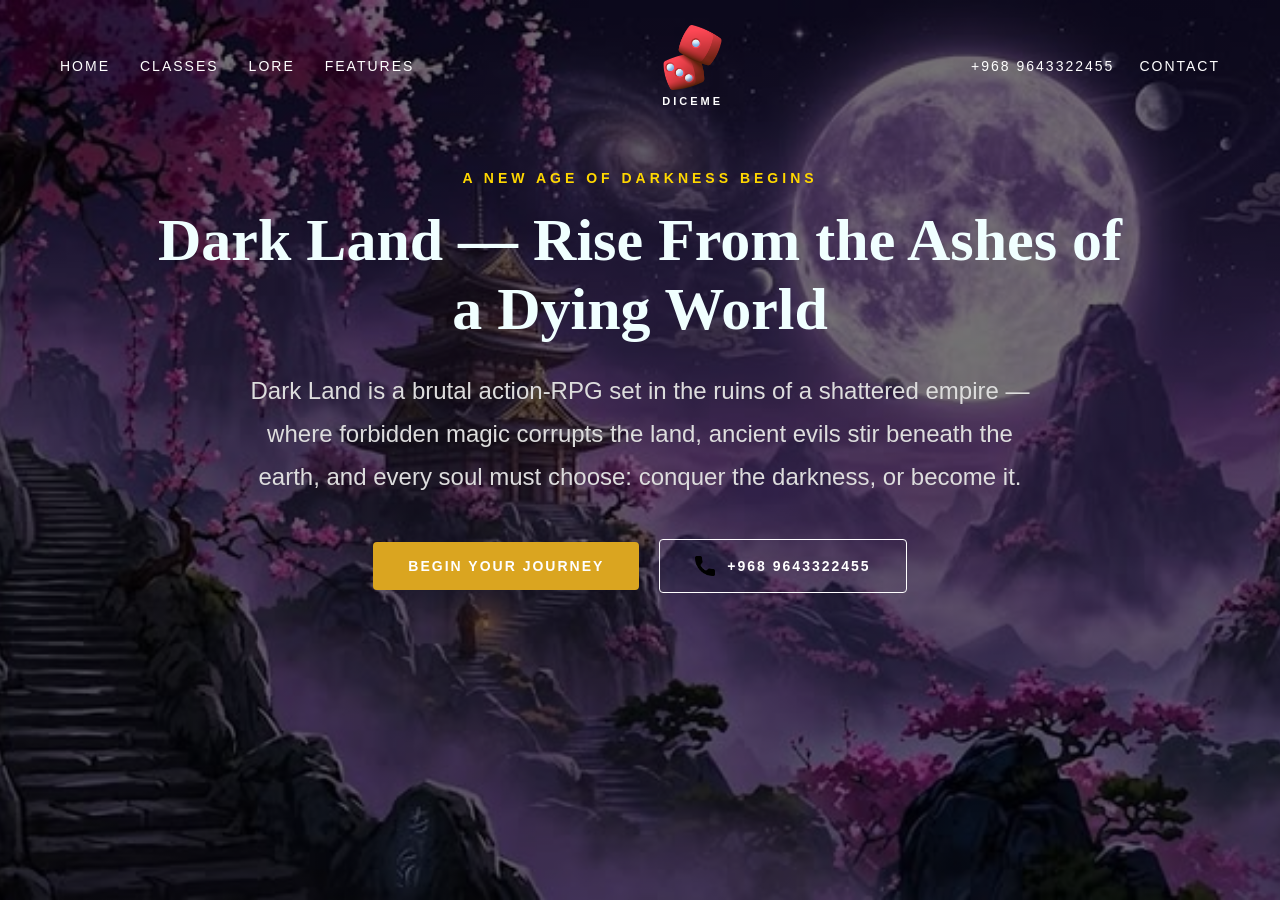
<file: index.html>
<!DOCTYPE html>
<html lang="en">
<head>
    <meta charset="UTF-8">
    <meta name="viewport" content="width=device-width, initial-scale=1.0">
    <title>Dark Land</title>
    <link rel="stylesheet" href="style.css">
</head>
<body>
    <header class="hero">
        <nav class="navbar">
            <ul class="nav-links">
                <li><a href="#">Home</a></li>
                <li><a href="#">Classes</a></li>
                <li><a href="#">Lore</a></li>
                <li><a href="#">Features</a></li>
            </ul>
            <div class="logo">
                <img src="images/3d-dice.png" alt="">
                <span class="logo-slogan">diceme</span>
            </div>
            <div class="contact">
                <a href="#">+968 9643322455</a>
                <a href="#" class="contact-link">Contact</a>
            </div>
        </nav>
    </header>

    <div class="content">
        <h3>A NEW AGE OF DARKNESS BEGINS</h3>
        <h1>Dark Land — Rise From the Ashes of a Dying World</h1>
        <p>
            Dark Land is a brutal action-RPG set in the ruins of a shattered
            empire — where forbidden magic corrupts the land, ancient evils
            stir beneath the earth, and every soul must choose:
            conquer the darkness, or become it.
        </p>
        <div class="buttons">
            <button class="gold-btn">BEGIN YOUR JOURNEY</button>
            <button class="transparent-btn">
                <img src="/images/call.png" alt="">
                +968 9643322455
            </button>
        </div>
    </div>
</body>
</html>
</file>
<file: style.css>
* {
    margin: 0;
    padding: 0;
    box-sizing: border-box;
}
body {
    background-image: linear-gradient(rgba(0,0,0,0.55),rgba(0,0,0,0.55)), url("./images/bg3.jpg");
    background-size: cover;
    background-position: center;
    background-repeat: no-repeat;
    background-attachment: fixed;
    font-family: Arial, Helvetica, sans-serif;
}

.hero {
    background-size: cover;
    background-position: center;
    color: white;
}

.navbar {
    display: flex;
    justify-content: space-between;
    align-items: center;
    padding: 25px 60px;
    position: absolute;
    width: 100%;
}

.nav-links {
    display: flex;
    gap: 30px;
    list-style: none;
}

.nav-links a {
    color: white;
    text-decoration: none;
    font-size: 14px;
    letter-spacing: 2px;
    text-transform: uppercase;
}

.logo {
    display: flex;
    flex-direction: column;
    align-items: center;
    text-align: center;
}

.logo img {
    width: 65px;
    margin-bottom: 5px;
}

.logo-slogan {
    color: white;
    font-size: 11px;
    letter-spacing: 3px;
    text-transform: uppercase;
    font-weight: bold;
}

.contact {
    display: flex;
    align-items: center;
    gap: 25px;
}

.contact a {
    color: white;
    text-decoration: none;
    font-size: 14px;
    letter-spacing: 2px;
    text-transform: uppercase;
}

.content {
    display: flex;
    flex-direction: column;
    justify-content: center;
    align-items: center;
    text-align: center;
    padding: 120px 20px 40px;
}

.content h3 {
    color: gold;
    letter-spacing: 4px;
    margin-top: 50px;
    margin-bottom: 20px;
    font-size: 14px;
}

.content h1 {
    font-size: 60px;
    max-width: 1000px;
    font-family: serif;
    margin-bottom: 25px;
    color: azure;
}

.content p {
    max-width: 800px;
    font-size: clamp(16px, 2vw, 24px);
    line-height: 1.8;
    color: #ddd;
    margin-bottom: 40px;
}

.buttons {
    display: flex;
    gap: 20px;
    justify-content: center;
    align-items: center;
}

.gold-btn, 
.transparent-btn {
    padding: 16px 35px;
    font-size: 14px;
    letter-spacing: 2px;
    cursor: pointer;
    border-radius: 4px;
    transition: all 0.4s ease;
    text-transform: uppercase;
    font-weight: bold;
    display: flex;
    align-items: center;
    justify-content: center;
    gap: 12px;
    animation: float 3s ease-in-out infinite;
}

.gold-btn {
    background: goldenrod;
    color: white;
    border: none;
}

.gold-btn:hover {
    transform: translateY(-5px);
    box-shadow: 0 5px 15px rgba(241, 197, 85, 0.4);
    background: #f0c14b;
}

.transparent-btn {
    background: transparent;
    color: white;
    border: 1px solid white;
}

.transparent-btn:hover {
    background: white;
    color: black;
    transform: translateY(-5px);
}

.transparent-btn img {
    width: 20px;
    height: 20px;
    color: white;
}

@keyframes float {
    0% {
        transform: translateY(0px);
    }
    50% {
        transform: translateY(-6px);
    }
    100% {
        transform: translateY(0px);
    }
}

@media(max-width:768px) {
    .navbar {
        padding: 20px;
        flex-direction: column;
        gap: 20px;
    }
    .nav-links {
        display: none;
    }
    .hero-content {
        padding-top: 180px;
    }
    .hero-content h1 {
        line-height: 1.2;
    }
    .hero-content p {
        line-height: 1.6;
    }
}
</file>
